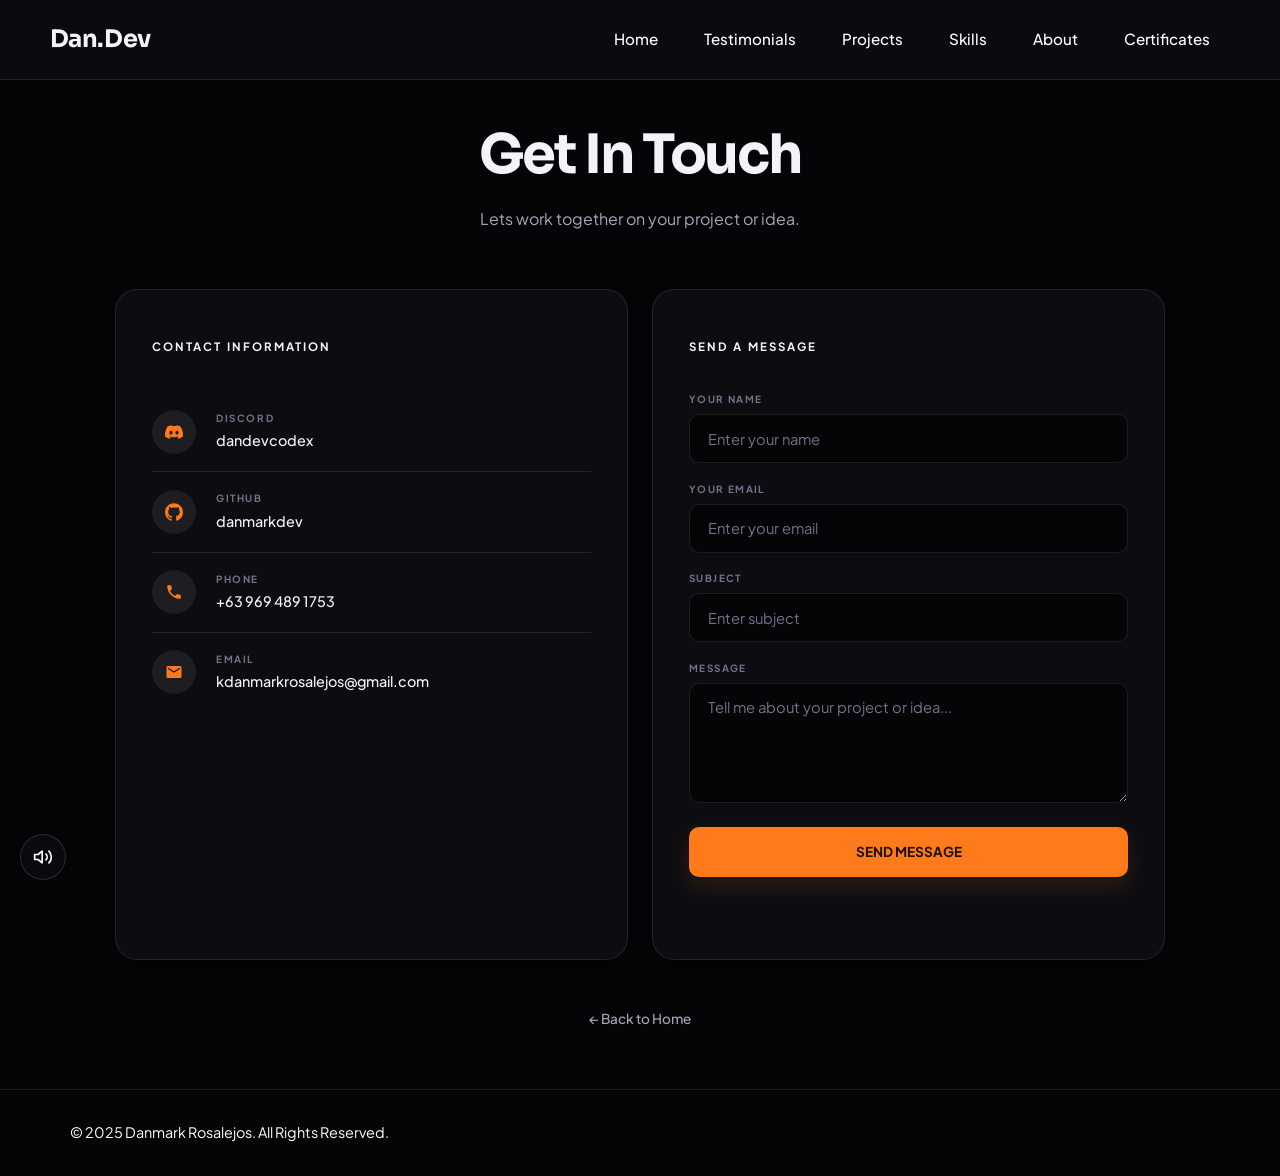
<file: contact.html>
<!doctype html>
<html lang="en">
<head>
  <meta charset="UTF-8"/>
  <meta name="viewport" content="width=device-width, initial-scale=1.0"/>
  <meta name="description" content="Contact Danmark Rosalejos - Web App Developer. Open for collaborations, project inquiries, and new opportunities."/>
  <title>Contact - Danmark Rosalejos</title>
  <link rel="icon" type="image/png" href="logo.PNG"/>
  <link rel="shortcut icon" href="favicon.png"/>
  <link rel="preconnect" href="https://fonts.googleapis.com"/>
  <link rel="preconnect" href="https://fonts.gstatic.com" crossorigin/>
  <link href="https://fonts.googleapis.com/css2?family=DM+Sans:ital,opsz,wght@0,9..40,100..1000;1,9..40,100..1000&family=Space+Grotesk:wght@300..700&display=swap" rel="stylesheet"/>
  <link rel="stylesheet" href="style.css?v=9"/>
</head>
<body class="contact-page">

<canvas id="bg-canvas"></canvas>

<header id="header">
  <a href="index.html#home" class="logo">Dan.Dev</a>
  <nav id="nav">
    <a href="index.html#home">Home</a>
    <a href="index.html#testimonials">Testimonials</a>
    <a href="index.html#projects">Projects</a>
    <a href="index.html#skills">Skills</a>
    <a href="index.html#education">About</a>
    <a href="index.html#certificates">Certificates</a>
  </nav>
  <button class="hamburger" id="hbg" aria-label="Toggle menu">
    <span></span><span></span><span></span>
  </button>
</header>

<div class="mobile-nav" id="mnav">
  <a href="index.html#home" onclick="closeMenu()">Home</a>
  <a href="index.html#testimonials" onclick="closeMenu()">Testimonials</a>
  <a href="index.html#projects" onclick="closeMenu()">Projects</a>
  <a href="index.html#skills" onclick="closeMenu()">Skills</a>
  <a href="index.html#education" onclick="closeMenu()">Education</a>
  <a href="index.html#certificates" onclick="closeMenu()">Certifications</a>
</div>

<main class="contact-page-main">
  <section class="section contact-page-section">
    <div class="container">
      <div class="contact-page-head reveal">
        <h1>Get In Touch</h1>
        <p>Lets work together on your project or idea.</p>
      </div>
      <div class="contact-page-grid">

        <div class="contact-info-col contact-panel reveal">
          <h3 class="contact-col-title">CONTACT INFORMATION</h3>
          <div class="contact-info-list">

            <div class="contact-info-item">
              <div class="contact-info-icon">
                <svg viewBox="0 0 24 24" fill="currentColor" stroke="none"><path d="M20.317 4.3698a19.7913 19.7913 0 00-4.8851-1.5152.0741.0741 0 00-.0785.0371c-.211.3753-.4447.8648-.6083 1.2495-1.8447-.2762-3.68-.2762-5.4868 0-.1636-.3933-.4058-.8742-.6177-1.2495a.077.077 0 00-.0785-.037 19.7363 19.7363 0 00-4.8852 1.515.0699.0699 0 00-.0321.0277C.5334 9.0458-.319 13.5799.0992 18.0578a.0824.0824 0 00.0312.0561c2.0528 1.5076 4.0413 2.4228 5.9929 3.0294a.0777.0777 0 00.0842-.0276c.4616-.6304.8731-1.2952 1.226-1.9942a.076.076 0 00-.0416-.1057c-.6528-.2476-1.2743-.5495-1.8722-.8923a.077.077 0 01-.0076-.1277c.1258-.0943.2517-.1923.3718-.2914a.0743.0743 0 01.0776-.0105c3.9278 1.7933 8.18 1.7933 12.0614 0a.0739.0739 0 01.0785.0095c.1202.099.246.1981.3728.2924a.077.077 0 01-.0066.1276 12.2986 12.2986 0 01-1.873.8914.0766.0766 0 00-.0407.1067c.3604.698.7719 1.3628 1.225 1.9932a.076.076 0 00.0842.0286c1.961-.6067 3.9495-1.5219 6.0023-3.0294a.077.077 0 00.0313-.0552c.5004-5.177-.8382-9.6739-3.5485-13.6604a.061.061 0 00-.0312-.0286zM8.02 15.3312c-1.1825 0-2.1569-1.0857-2.1569-2.419 0-1.3332.9555-2.4189 2.157-2.4189 1.2108 0 2.1757 1.0952 2.1568 2.419 0 1.3332-.9555 2.4189-2.1569 2.4189zm7.9748 0c-1.1825 0-2.1569-1.0857-2.1569-2.419 0-1.3332.9554-2.4189 2.1569-2.4189 1.2108 0 2.1757 1.0952 2.1568 2.419 0 1.3332-.946 2.4189-2.1568 2.4189Z"/></svg>
              </div>
              <div class="contact-info-text">
                <span class="contact-info-label">DISCORD</span>
                <span class="contact-info-value">dandevcodex</span>
              </div>
            </div>
            <div class="contact-info-sep"></div>

            <div class="contact-info-item">
              <div class="contact-info-icon">
                <svg viewBox="0 0 24 24" fill="currentColor" stroke="none"><path d="M12 .297c-6.63 0-12 5.373-12 12 0 5.303 3.438 9.8 8.205 11.385.6.113.82-.258.82-.577 0-.285-.01-1.04-.015-2.04-3.338.724-4.042-1.61-4.042-1.61C4.422 18.07 3.633 17.7 3.633 17.7c-1.087-.744.084-.729.084-.729 1.205.084 1.838 1.236 1.838 1.236 1.07 1.835 2.809 1.305 3.495.998.108-.776.417-1.305.76-1.605-2.665-.3-5.466-1.332-5.466-5.93 0-1.31.465-2.38 1.235-3.22-.135-.303-.54-1.523.105-3.176 0 0 1.005-.322 3.3 1.23.96-.267 1.98-.399 3-.405 1.02.006 2.04.138 3 .405 2.28-1.552 3.285-1.23 3.285-1.23.645 1.653.24 2.873.12 3.176.765.84 1.23 1.91 1.23 3.22 0 4.61-2.805 5.625-5.475 5.92.42.36.81 1.096.81 2.22 0 1.606-.015 2.896-.015 3.286 0 .315.21.69.825.57C20.565 22.092 24 17.592 24 12.297c0-6.627-5.373-12-12-12"/></svg>
              </div>
              <div class="contact-info-text">
                <span class="contact-info-label">GITHUB</span>
                <span class="contact-info-value">danmarkdev</span>
              </div>
            </div>
            <div class="contact-info-sep"></div>

            <div class="contact-info-item">
              <div class="contact-info-icon">
                <svg viewBox="0 0 24 24" fill="currentColor" stroke="none"><path d="M6.62 10.79c1.44 2.83 3.76 5.14 6.59 6.59l2.2-2.2c.27-.27.67-.36 1.02-.24 1.12.37 2.33.57 3.57.57.55 0 1 .45 1 1V20c0 .55-.45 1-1 1-9.39 0-17-7.61-17-17 0-.55.45-1 1-1h3.5c.55 0 1 .45 1 1 0 1.25.2 2.45.57 3.57.11.35.03.74-.25 1.02l-2.2 2.2z"/></svg>
              </div>
              <div class="contact-info-text">
                <span class="contact-info-label">PHONE</span>
                <span class="contact-info-value">+63 969 489 1753</span>
              </div>
            </div>
            <div class="contact-info-sep"></div>

            <div class="contact-info-item">
              <div class="contact-info-icon">
                <svg viewBox="0 0 24 24" fill="currentColor" stroke="none"><path d="M20 4H4c-1.1 0-1.99.9-1.99 2L2 18c0 1.1.9 2 2 2h16c1.1 0 2-.9 2-2V6c0-1.1-.9-2-2-2zm0 4l-8 5-8-5V6l8 5 8-5v2z"/></svg>
              </div>
              <div class="contact-info-text">
                <span class="contact-info-label">EMAIL</span>
                <span class="contact-info-value">kdanmarkrosalejos@gmail.com</span>
              </div>
            </div>

          </div>
        </div>

        <div class="contact-form-col contact-panel reveal">
          <h3 class="contact-col-title">SEND A MESSAGE</h3>
          <div class="contact-form">
            <div class="form-row">
              <label for="cf-name">YOUR NAME</label>
              <input type="text" id="cf-name" placeholder="Enter your name" maxlength="80"/>
            </div>
            <div class="form-row">
              <label for="cf-email">YOUR EMAIL</label>
              <input type="email" id="cf-email" placeholder="Enter your email" maxlength="120"/>
            </div>
            <div class="form-row">
              <label for="cf-subject">SUBJECT</label>
              <input type="text" id="cf-subject" placeholder="Enter subject" maxlength="120"/>
            </div>
            <div class="form-row">
              <label for="cf-msg">MESSAGE</label>
              <textarea id="cf-msg" placeholder="Tell me about your project or idea..." maxlength="2000"></textarea>
            </div>

            <div style="position:absolute;left:-9999px;" aria-hidden="true">
              <input type="text" id="cf-website" tabindex="-1" autocomplete="off"/>
            </div>

            <button id="cf-btn" onclick="sendMsg()">SEND MESSAGE</button>
            <div id="cf-status"></div>
          </div>
        </div>

      </div>
      <a href="index.html#home" class="back-home">&larr; Back to Home</a>
    </div>
  </section>
</main>

<footer>
  <div class="container footer-inner">
    <p>&copy; 2025 Danmark Rosalejos. All Rights Reserved.</p>
  </div>
</footer>

<script src="script.js"></script>
</body>
</html>
</file>
<file: style.css>
@import url('https://fonts.googleapis.com/css2?family=Plus+Jakarta+Sans:wght@300;400;500;600;700;800&family=Sora:wght@500;600;700;800&family=JetBrains+Mono:wght@400;500;600;700&display=swap');

*,*::before,*::after{margin:0;padding:0;box-sizing:border-box} 

:root{
  --bg:#050507;
  --surface:#0d0d11;
  --accent:#ff7a1a;
  --accent-rgb:255,122,26;
  --accent-glow:rgba(255,122,26,.14); 
  --accent-hover:#ff9340;
  --accent-soft:rgba(255,255,255,.07);
  --text:#f4f4f8;
  --muted:#a4a7b8;
  --dim:#70748a;
  --border:rgba(255,255,255,.09);
  --nav-h:96px;
  --max-w:1140px;
  --font-heading:'Sora', sans-serif;
  --font-body:'Plus Jakarta Sans', sans-serif;
  --font-mono:'JetBrains Mono', monospace;

  --shadow-card: 0 1px 2px rgba(0,0,0,.5), 0 10px 28px -10px rgba(0,0,0,.7);
  --shadow-card-hover: 0 4px 10px rgba(0,0,0,.5), 0 22px 44px -12px rgba(0,0,0,.85);
  --shadow-pop: 0 14px 34px -10px var(--accent-glow);
}

html{scroll-behavior:smooth;color-scheme:dark}
*{-webkit-tap-highlight-color:transparent}
html,body{max-width:100%;overflow-x:hidden}
body{
  font-family: var(--font-body);
  font-size: 1rem;
  line-height: 1.6;
  background: var(--bg);
  color: var(--muted);
  -webkit-user-select: none;
  user-select: none;
}
a,button{outline:none;-webkit-tap-highlight-color:transparent}
a:focus,button:focus{outline:none}
a:focus-visible,button:focus-visible{outline:none}
a{text-decoration:none}
input,textarea{font-family: var(--font-body); user-select:text!important;-webkit-user-select:text!important}
body.menu-open{overflow:hidden}
::-webkit-scrollbar{width:0;background:transparent}
html{scrollbar-width:none}

.container{width:90%;max-width:var(--max-w);margin:0 auto}

.sec-header{text-align:center;margin-bottom:3rem}
.sec-title{
  font-family: var(--font-heading);
  color: var(--text);
  font-size: clamp(1.7rem,3.5vw,2.4rem);
  font-weight: 700;
  letter-spacing: -.03em;
  line-height: 1.2;
}
.sec-eyebrow{
  font-family: var(--font-body);
  font-size: .85rem;
  font-weight: 700;
  letter-spacing: .18em;
  text-transform: uppercase;
  color: var(--accent);
  margin-bottom: .7rem;
}

#testimonials .sec-eyebrow{color:#ffffff}
.sec-title-lg{font-size:clamp(2rem,4.5vw,3.1rem)}
#skills .sec-header{margin-bottom:1.25rem}
#skills .tech-panel{padding-top:1rem}

#bg-canvas{
  position:fixed;
  inset:0;
  width:100%;
  height:100%;
  z-index:-1;
  pointer-events:none;
  display:block;
}

h1,h2,h3,h4{color:var(--text);font-family:var(--font-heading);letter-spacing:-.02em}

#header{
  position:fixed;
  top:1.1rem;
  left:50%;
  transform:translateX(-50%);
  width:calc(100% - 2.5rem);
  max-width:900px;
  height:auto;
  background:rgba(12,12,16,.82);
  backdrop-filter:blur(16px);
  -webkit-backdrop-filter:blur(16px);
  border:1px solid var(--border);
  border-radius:100px;
  padding:.6rem 1.4rem;
  display:flex;
  align-items:center;
  justify-content:space-between;
  gap:1.5rem;
  z-index:1000;
  box-shadow:var(--shadow-card);
  transition:box-shadow .3s ease, background .3s ease, border-color .3s ease;
}
#header.scrolled{background:rgba(12,12,16,.92);box-shadow:var(--shadow-card-hover);border-color:rgba(255,255,255,.14)}
.logo{
  font-family: var(--font-heading);
  font-size: 1.05rem;
  font-weight: 700;
  color: var(--text);
  text-decoration: none;
  letter-spacing: -.01em;
  position: relative;
  z-index: 1001;
  flex-shrink:0;
  display:inline-flex;
  align-items:center;
  gap:.4rem;
}
.logo-dot{color:var(--text)}
#header .logo,
#header .logo:visited,
#header .logo:hover{
  color:var(--text) !important;
  font-weight:700;
}

#nav{
  display:flex;
  align-items:center;
  gap:1.7rem;
  margin:0 auto;
}
#nav a{
  font-family: var(--font-body);
  font-size: .85rem;
  font-weight: 500;
  color: var(--muted);
  text-decoration: none;
  padding: .4rem .85rem;
  border-radius:100px;
  position: relative;
  transition: color .2s ease, background .2s ease;
}
#nav a:hover,
#nav a.active{color:#ffffff;font-weight:600;background:rgba(255,255,255,.10)}

.nav-cta{
  display:inline-flex;
  align-items:center;
  gap:.4rem;
  background:var(--surface);
  border:1px solid var(--border);
  color:var(--text);
  padding:.6rem 1.3rem;
  border-radius:100px;
  font-family:var(--font-body);
  font-size:.82rem;
  font-weight:600;
  text-decoration:none;
  flex-shrink:0;
  transition:all .25s cubic-bezier(.16,1,.3,1);
}
.cta-icon{flex-shrink:0}
#header .nav-cta,
#header .nav-cta:hover,
#header .nav-cta:active,
#header .nav-cta.active,
#header .nav-cta:visited{
  background:var(--surface) !important;
  border-color:var(--border) !important;
  color:var(--text) !important;
  font-family:var(--font-body) !important;
  font-weight:600 !important;
}
#header .nav-cta:hover{transform:translateY(-1px);box-shadow:var(--shadow-card-hover);border-color:rgba(255,255,255,.26) !important}
#header .nav-cta:active{transform:translateY(0);box-shadow:var(--shadow-card)}

.hamburger{display:none;background:none;border:none;cursor:pointer;position:relative;z-index:1001;width:38px;height:38px;flex-shrink:0;border-radius:50%;transition:background .2s ease}
.hamburger:hover{background:var(--accent-soft)}
.hamburger span{position:absolute;left:50%;top:50%;width:18px;height:2px;background:var(--text);border-radius:2px;transition:transform .3s ease,opacity .3s ease;transform:translate(-50%,-50%) translateY(0) rotate(0)}
.hamburger span:nth-child(1){transform:translate(-50%,-50%) translateY(-6px) rotate(0)}
.hamburger span:nth-child(3){transform:translate(-50%,-50%) translateY(6px) rotate(0)}
.hamburger.open span:nth-child(1){transform:translate(-50%,-50%) translateY(0) rotate(45deg)}
.hamburger.open span:nth-child(2){opacity:0}
.hamburger.open span:nth-child(3){transform:translate(-50%,-50%) translateY(0) rotate(-45deg)}

.mobile-nav{
  display:flex;
  position:fixed;
  inset:0;
  background:var(--bg);
  flex-direction:column;
  align-items:center;
  gap:1rem;
  padding:calc(var(--nav-h) - .5rem) 1.5rem 1.5rem;
  z-index:998;
  opacity:0;
  visibility:hidden;
  transform:scale(.97);
  transition:opacity .3s ease,transform .3s ease,visibility .3s;
  overflow-y:auto;
  -webkit-overflow-scrolling:touch;
}
.mobile-nav::before,
.mobile-nav::after{
  content:"";
  margin:auto 0;
}
.mobile-nav.open{opacity:1;visibility:visible;transform:scale(1)}

.mobile-nav a{
  width:100%;
  max-width:380px;
  text-align:center;
  font-family: var(--font-body);
  font-size: 1.1rem;
  font-weight: 700;
  color: var(--text);
  text-decoration: none;
  background:var(--surface);
  border:1px solid var(--border);
  border-radius:100px;
  padding:1.05rem 1.5rem;
  box-shadow:var(--shadow-card);
  transition:color .2s ease, box-shadow .2s ease, transform .15s ease;
  opacity: 0;
  transform: translateY(12px);
  flex-shrink:0;
}
.mobile-nav a:hover{color:#ffffff;border-color:rgba(255,255,255,.3);box-shadow:var(--shadow-card-hover)}
.mobile-nav a.active{color:#ffffff;border-color:rgba(255,255,255,.3)}

.mobile-nav a.mnav-cta{
  background:var(--surface);
  color:var(--text);
  font-weight:700;
  display:flex;
  align-items:center;
  justify-content:center;
  gap:.5rem;
}
.mobile-nav a.mnav-cta:hover{
  color:#ffffff;
  background:var(--surface);
}
.mnav-cta-label{
  display:inline;
}
.mnav-cta-icon{
  flex-shrink:0;
}

.mobile-nav.open a{opacity:1;transform:translateY(0);transition:opacity .35s ease,transform .35s ease}
.mobile-nav.open a:nth-child(1){transition-delay:.07s}
.mobile-nav.open a:nth-child(2){transition-delay:.12s}
.mobile-nav.open a:nth-child(3){transition-delay:.17s}
.mobile-nav.open a:nth-child(4){transition-delay:.22s}
.mobile-nav.open a:nth-child(5){transition-delay:.27s}
.mobile-nav.open a:nth-child(6){transition-delay:.32s}
.mobile-nav.open a:nth-child(7){transition-delay:.37s}

.section,
section[id]{scroll-margin-top:calc(var(--nav-h) + 1.5rem)}
.section{padding:7rem 0;position:relative;z-index:1}
.section-alt{background:transparent}
.section-header{display:flex;align-items:flex-start;justify-content:space-between;margin-bottom:1.25rem}
.section-big-heading{
  font-family: var(--font-heading);
  font-size: clamp(2rem,4.5vw,3.2rem);
  font-weight: 700;
  color: var(--text);
  letter-spacing: -.03em;
  line-height: 1;
}
.section-label-right{
  font-family: var(--font-body);
  font-size: .72rem;
  font-weight: 700;
  letter-spacing: .18em;
  color: var(--accent);
  text-transform: uppercase;
  padding-top: .5rem;
}
.section-divider{width:100%;height:1px;background:rgba(255,255,255,.1);margin-bottom:3.5rem}

.hero{min-height:100vh;padding-top:calc(var(--nav-h) + 2rem);padding-bottom:5rem;display:flex;align-items:center;position:relative;overflow:visible;z-index:1}
.hero-grid{display:grid;grid-template-columns:1.15fr .85fr;align-items:center;gap:3rem;position:relative;z-index:1}
.hero-name{
  font-family: var(--font-heading);
  font-size: clamp(2rem,4vw,3.4rem);
  font-weight: 700;
  line-height: 1.15;
  letter-spacing: -.01em;
  color: var(--text);
  margin-bottom: 1.4rem;
  white-space: nowrap;
}
.hero-bio{
  font-family: var(--font-body);
  font-size: 1.05rem;
  color: var(--muted);
  line-height: 1.8;
  max-width: 620px;
  margin-bottom: 2.4rem;
  font-weight: 400;
  text-wrap: balance;
}
.mobile-br{display:none}
.hero-actions{display:flex;gap:1rem;flex-wrap:wrap}
.btn-primary{
  display: inline-flex;
  align-items:center;
  padding: .9rem 2.1rem;
  background: var(--accent);
  color: #1a0d02;
  text-decoration: none;
  font-family: var(--font-body);
  font-size: .85rem;
  font-weight: 700;
  border-radius: 10px;
  border: 2px solid transparent;   
  box-shadow: 0 10px 24px var(--accent-glow);
  transition: background .2s,transform .15s,box-shadow .2s,color .2s;
}
.btn-primary:hover{background:var(--accent-hover);transform:translateY(-2px);box-shadow:0 14px 30px var(--accent-glow)}
.btn-primary:active,.btn-primary:focus,.btn-primary:visited{color:#1a0d02;transform:none}
.btn-outline{
  display: inline-flex;
  align-items: center;
  gap: .55rem;
  padding: .9rem 2.1rem;
  background: var(--surface);
  color: var(--text);
  text-decoration: none;
  font-family: var(--font-body);
  font-size: .85rem;
  font-weight: 600;
  border-radius: 10px;
  border: 1px solid var(--border);
  box-shadow: var(--shadow-card);
  transition: all .3s cubic-bezier(.16,1,.3,1);
}
.btn-outline:hover{color:#ffffff;transform:translateY(-2px);box-shadow:var(--shadow-card);border-color:rgba(255,255,255,.26)}
.btn-outline:active,.btn-outline:focus,.btn-outline:visited{color:#ffffff;transform:none;box-shadow:var(--shadow-card)}

.hero-right{display:flex;flex-direction:column;justify-content:center;align-items:center;position:relative}
.photo-orbit{position:relative;width:100%;max-width:440px;aspect-ratio:1/1;display:flex;align-items:center;justify-content:center}
.photo-frame{position:relative;display:inline-block;z-index:2}
.photo-wrap{width:270px;height:270px;border-radius:26px;overflow:hidden;position:relative;z-index:1;border:6px solid var(--bg);box-shadow:var(--shadow-card)}
.photo-wrap img{width:100%;height:100%;object-fit:cover;object-position:center}

@media(min-width:961px){
  .photo-frame{z-index:4}
  .photo-wrap{
    width:260px;
    height:320px;
    border-radius:26px;
    border:1px solid rgba(255,255,255,.14);
  }
}

.orbit-ring{
  position:absolute;
  inset:0;
  z-index:3;               
  pointer-events:none;     
  --radius:235px;
}

.orbit-ring{--ring1:162px;--ring2:182px;--ring3:202px;--o1:246px;--o2:316px;--badge:46px;--badge-icon:26px}

.orbit-line{
  position:absolute;
  top:50%;
  left:50%;
  border-radius:50%;
  border:1.5px dashed rgba(255,255,255,.10);
  pointer-events:none;
  z-index:-1;
  transform:translate(-50%,-50%);
}
.ol-1{width:calc(var(--ring1) * 2);height:calc(var(--ring1) * 2);border:1.5px solid rgba(255,255,255,.14)}

.ol-2{width:calc(var(--ring3) * 2);height:calc(var(--ring3) * 2);border:1.5px dashed rgba(255,255,255,.22)}

.orbit-ring::before{
  content:"";
  position:absolute;
  top:50%;
  left:50%;
  width:calc(var(--ring2) * 2);
  height:calc(var(--ring2) * 2);
  border-radius:50%;
  border:1.5px solid rgba(255,255,255,.10);
  transform:translate(-50%,-50%);
  pointer-events:none;
  z-index:-1;
}

.orbit-dot{
  position:absolute;
  top:50%;
  left:50%;
  width:calc(var(--r) * 2);
  height:calc(var(--r) * 2);
  margin:0;
  z-index:1;
  pointer-events:none;
  transform:translate(-50%,-50%) rotate(0deg);
  transform-origin:center center;
  animation:none;
  will-change:transform;
}
.orbit-dot::before{
  content:"";
  position:absolute;
  top:-4px;
  left:50%;
  width:8px;
  height:8px;
  margin-left:-4px;
  border-radius:50%;
  background:var(--accent);
  box-shadow:0 0 10px 2px var(--accent-glow);
}
.od-1{--r:var(--r1);--dur:12s;--delay:0s}
.od-2{--r:var(--r1);--dur:12s;--delay:-6s}
.od-3{--r:var(--r2);--dur:18s;--delay:-5s;animation-direction:reverse}
.od-4{--r:var(--r3);--dur:26s;--delay:-1.5s}
.od-5{--r:var(--r3);--dur:26s;--delay:-14.5s}

@keyframes dotSpin{
  from{transform:translate(-50%,-50%) rotate(0deg)}
  to{transform:translate(-50%,-50%) rotate(360deg)}
}

.orbit-item{
  position:absolute;
  top:50%;
  left:50%;
  width:0;
  height:0;
  z-index:2;
  transform:rotate(var(--angle)) translate(var(--radius));
  animation:orbitSpin var(--dur) linear infinite;
}
.orbit-counter{
  position:absolute;
  top:0;
  left:0;
  pointer-events:auto;
  transform:translate(-50%,-50%) rotate(calc(var(--angle) * -1));
  animation:orbitCounter var(--dur) linear infinite;
}
.photo-orbit:hover .orbit-item,
.photo-orbit:hover .orbit-counter{animation-play-state:paused}

@keyframes orbitSpin{
  from{transform:rotate(var(--angle)) translate(var(--radius))}
  to{transform:rotate(calc(var(--angle) + 360deg)) translate(var(--radius))}
}
@keyframes orbitCounter{
  from{transform:translate(-50%,-50%) rotate(calc(var(--angle) * -1))}
  to{transform:translate(-50%,-50%) rotate(calc(var(--angle) * -1 - 360deg))}
}

.orbit-item.orb-in{--radius:var(--o1);--dur:42s}
.orbit-item.orb-out{--radius:var(--o2);--dur:64s}

.orbit-item.orb-out,
.orbit-item.orb-out .orbit-counter{animation-direction:reverse}

.stack-badge{
  display:flex;
  align-items:center;
  justify-content:center;
  width:var(--badge, 46px);
  height:var(--badge, 46px);
  border-radius:50%;
  background:#0c0c11;
  border:1px solid rgba(255,255,255,.24);
  box-shadow:0 8px 18px -8px rgba(0,0,0,.9);
  cursor:pointer;
  transition:transform .2s, border-color .2s, box-shadow .2s;
}
.stack-badge > .fb-icon{width:100%;height:100%;border-radius:50%;background:transparent !important;border:none !important;box-shadow:none !important}
.stack-badge:hover{transform:scale(1.1);border-color:rgba(255,255,255,.6)}
.orbit-item.is-active .stack-badge{border-color:#ffffff;box-shadow:0 0 0 4px rgba(255,255,255,.08), 0 8px 18px -8px rgba(0,0,0,.9)}
.stack-badge .fb-icon{display:flex;align-items:center;justify-content:center;flex-shrink:0}
.stack-badge .fb-icon img,
.stack-badge .fb-icon svg{width:var(--badge-icon, 26px);height:var(--badge-icon, 26px);object-fit:contain;display:block}

.fb-icon{width:28px;height:28px;border-radius:8px;display:flex;align-items:center;justify-content:center;flex-shrink:0}
.fb-icon img,
.fb-icon svg{width:15px;height:15px;object-fit:contain;display:block}

.fb-icon img[alt="GitHub"],
.fb-icon img[alt="Vercel"],
.fb-icon img[alt="Render"],
.fb-icon img[alt="MX Linux"]{filter:brightness(0) invert(1)}

.services-grid{display:grid;grid-template-columns:repeat(3,1fr);gap:1.5rem}
.service-card{
  background:var(--surface);
  border:1px solid var(--border);
  border-radius:20px;
  padding:2.5rem 2rem;
  display:flex;flex-direction:column;gap:0;
  transition:box-shadow .3s,transform .3s;
  position:relative;overflow:hidden;
  box-shadow:var(--shadow-card);
}
.service-card:hover{
  transform:translateY(-6px);
  box-shadow:var(--shadow-card-hover);
}
.service-icon-wrap{width:48px;height:48px;border-radius:13px;display:flex;align-items:center;justify-content:center;margin-bottom:1.4rem;background:var(--accent-soft);transition:background .3s,transform .3s}
.service-card:hover .service-icon-wrap{background:var(--accent);transform:scale(1.06)}
.service-card:hover .service-icon-wrap svg{stroke:#1a0d02}
.service-icon-wrap svg{width:20px;height:20px;stroke:var(--accent);stroke-width:1.6;fill:none}
.service-card h3{
  font-family: var(--font-heading);
  font-size: 1.15rem;
  font-weight: 700;
  color: var(--text);
  margin-bottom: .65rem;
  line-height: 1.3;
}
.service-card p{
  font-family: var(--font-body);
  font-size: .9rem;
  color: var(--muted);
  line-height: 1.75;
}
.service-num{display:none}

.projects-marquee{
  width:min(1600px, 98%);         
  margin:0 auto;
  overflow:visible;
  padding:0;
  -webkit-mask-image:none;
  mask-image:none;
}
.project-track{
  display:grid;
  grid-template-columns:repeat(5,1fr);   
  gap:0;
  padding:1px 0 0 1px;
  width:100%;
  cursor:default;
  touch-action:auto;
}
.project-card[aria-hidden="true"]{display:none}

.project-card{
  grid-column:auto;
  min-width:0;
  position:relative;
  margin:-1px 0 0 -1px;
  background:var(--bg);
  border:1px solid rgba(255,255,255,.2);
  border-radius:0;
  padding:21px;
  overflow:hidden;
  display:flex;
  flex-direction:column;
  gap:30px;
  box-shadow:none;
  -webkit-text-size-adjust:100%;
  text-size-adjust:100%;
  transition:border-color .25s ease, background-color .25s ease;
}

.project-card:hover,
.project-card:active,
.project-card:focus-within{
  z-index:2;
  border-color:rgba(255,255,255,.75);
  background:#0d0d12;
}

.project-img-wrap{
  width:100%;
  aspect-ratio:276/180;
  overflow:hidden;
  padding:0;
  background:transparent;
  border:1px solid rgba(255,255,255,.2);
  border-radius:0;
  flex-shrink:0;
}
.project-img-wrap img{
  width:100%;
  height:100%;
  object-fit:cover;
  object-position:center;
  display:block;
  border-radius:0;
  -webkit-user-drag:none;
  user-drag:none;
}

.project-body{padding:0;display:flex;flex-direction:column;gap:12px;flex:1}

.project-title-row{
  display:flex;
  align-items:center;
  justify-content:flex-start;
  gap:8px;
}
.project-card-title{
  font-family:var(--font-body);
  font-size:17px;
  font-weight:600;
  color:#ffffff;
  line-height:1.3;
  letter-spacing:-.01em;
}

.project-link-icon{
  flex-shrink:0;
  width:20px;
  height:20px;
  border-radius:50%;
  display:flex;
  align-items:center;
  justify-content:center;
  color:#ffffff;
  text-decoration:none;
  transition:background .2s ease, color .2s ease, transform .2s ease;
}
.project-link-icon svg{width:14px;height:14px;stroke:currentColor;stroke-width:2;fill:none}
.project-link-icon:hover{color:#ffffff;transform:translateY(-2px)}
.project-link-locked{color:var(--dim)}
.project-link-locked:hover{color:var(--text)}

.project-sub-label{
  font-family: var(--font-body);
  font-size: .78rem;
  color: #ffffff;
  font-weight: 600;
  letter-spacing: .02em;
}

.project-card-desc{
  font-family:var(--font-body);
  font-size:14px;
  font-weight:400;
  color:#ffffff;
  line-height:1.4;
  text-align:justify;
  text-justify:inter-word;
  hyphens:none;            
  -webkit-hyphens:none;
  overflow-wrap:break-word;  
  text-wrap:pretty;          
}

.project-card-desc .hl-white{
  color:#ffffff;
  font-weight:700;
}

@media(min-width:961px) and (max-width:1279px){
  .project-card{padding:14px;gap:20px}
  .project-card-title{font-size:15px}
  .project-card-desc{font-size:12.5px;line-height:1.45;text-align:left}
}

@media(max-width:960px){
  .projects-marquee{width:min(640px, 94%)}
  .project-track{grid-template-columns:repeat(4,1fr)}
  .project-card,
  .project-card:nth-child(4){grid-column:span 2}
  .project-card:nth-child(5){grid-column:2 / span 2}
}

@media(max-width:700px){
  .projects-marquee{width:min(320px, 92%)}
  .project-track{grid-template-columns:1fr}
  .project-card,
  .project-card:nth-child(4),
  .project-card:nth-child(5){grid-column:auto}
}

.tech-panel{
  background:transparent;
  border:none;
  border-radius:22px;
  padding:2.75rem 2.25rem;
  box-shadow:none;
}
.tech-icon-grid{
  display:flex;
  flex-wrap:wrap;
  justify-content:center;
  gap:1rem;
}
.tech-icon-box{
  position:relative;
  width:82px;
  height:82px;
  border-radius:0;
  background:transparent;
  border:none;
  display:flex;
  align-items:center;
  justify-content:center;
  cursor:pointer;
  transition:transform .2s ease, box-shadow .2s ease;
}
.tech-icon-box > .fb-icon{width:100%;height:100%;border-radius:0;box-shadow:none}
.tech-icon-box > .fb-icon img,
.tech-icon-box > .fb-icon svg{width:46px;height:46px}
.tech-icon-box:hover{
  transform:translateY(-5px);
  box-shadow:0 14px 28px -8px rgba(0,0,0,.7);
  z-index:5;
}
.tech-icon-box:hover > .fb-icon{box-shadow:0 10px 24px -8px rgba(0,0,0,.8);border-color:rgba(255,255,255,.85)}

.tech-icon-box > .fb-icon{
  background: #0a0b10 !important;
  border: 1px solid rgba(255,255,255,.45);
  transition:border-color .2s ease, box-shadow .2s ease;
}
.tech-tip{
  position:absolute;
  bottom:calc(100% + 12px);
  left:50%;
  --tip-shift:0px;
  transform:translateX(calc(-50% + var(--tip-shift, 0px))) translateY(6px);
  width:max-content;
  max-width:200px;
  background:#1d1d25;
  border:1px solid rgba(255,255,255,.14);
  border-radius:8px;
  padding:.5rem .9rem;
  box-shadow:0 8px 20px -6px rgba(0,0,0,.8);
  opacity:0;
  visibility:hidden;
  pointer-events:none;
  transition:opacity .18s ease, transform .18s ease, visibility .18s;
  z-index:20;
  text-align:center;
}
.tech-icon-box:hover .tech-tip{
  opacity:1;
  visibility:visible;
  transform:translateX(calc(-50% + var(--tip-shift, 0px))) translateY(0);
}
.tech-tip-head{
  display:flex;
  align-items:center;
  justify-content:center;
  gap:.5rem;
}
.tech-tip-icon{
  width:20px;
  height:20px;
  border-radius:6px;
  flex-shrink:0;
  background:none !important;
  border:none !important;
}
.tech-tip-tag, .tech-tip-desc{
  display:none;
}
.tech-tip-name{
  font-family: var(--font-body);
  font-size:.8rem;
  font-weight:600;
  color:var(--text);
  line-height:1.2;
  white-space:nowrap;
}
.tech-tip::after{
  content:'';
  position:absolute;
  top:100%;
  left:50%;
  transform:translateX(calc(-50% - var(--tip-shift, 0px)));
  border:6px solid transparent;
  border-top-color:#1d1d25
}
.tech-icon-box.tip-flip .tech-tip{
  bottom:auto;
  top:calc(100% + 12px);
  transform:translateX(calc(-50% + var(--tip-shift, 0px))) translateY(-6px);
}
.tech-icon-box.tip-flip:hover .tech-tip{
  transform:translateX(calc(-50% + var(--tip-shift, 0px))) translateY(0);
}
.tech-icon-box.tip-flip .tech-tip::after{
  top:auto;
  bottom:100%;
  border-top-color:transparent;
  border-bottom-color:#1d1d25
}

@media(min-width:961px){
  .tech-icon-grid{
    gap:20px;
    width: calc(10 * 82px + 9 * 20px);
    margin: 0 auto;
  }
  .tech-panel{
    width: fit-content;
    margin: 0 auto;
  }
}

@media(min-width:961px){
  .tech-tip{
    bottom:calc(100% + 16px);
    max-width:300px;
    padding:.8rem 1.3rem;
    border-radius:12px;
    box-shadow:0 12px 28px -8px rgba(0,0,0,.85);
  }
  .tech-tip-head{gap:.8rem}
  .tech-tip-icon{
    width:34px;
    height:34px;
    border-radius:8px;
  }
  .tech-tip-icon img,
  .tech-tip-icon svg{width:26px;height:26px}
  .tech-tip-name{font-size:1.1rem}
  .tech-tip::after{border-width:8px}
  .tech-icon-box.tip-flip .tech-tip{top:calc(100% + 16px)}
}

.edu-section{
  background:transparent;
  padding:9rem 0 6rem;         
  position:relative;
  z-index:1;
  scroll-margin-top:0;          
}

.edu-section .container{
  width:calc(100% - 86px);
  max-width:1500px;
}

.edu-header{text-align:left;margin:0 0 4rem}
.education-title{
  font-family: var(--font-heading);
  color: var(--text);
  font-size: clamp(2rem,4vw,3rem);
  font-weight: 700;
  letter-spacing: -.03em;
  line-height: 1.2;
}

.edu-tl{
  display:grid;
  grid-template-columns:1.6fr 1fr;
  align-items:start;
}
.edu-col{
  position:relative;
  min-width:0;
  padding-right:2.5rem;
}
.edu-col:last-child{padding-right:0}

.edu-year{
  display:block;
  font-family:var(--font-mono);
  font-size:1.05rem;
  font-weight:700;
  letter-spacing:.06em;
  line-height:1;
  color:#ffffff;
  margin-bottom:1.1rem;
}

.edu-rail{
  position:relative;
  height:14px;
  margin:0 -2.5rem 1.6rem 0;
}
.edu-col:last-child .edu-rail{margin-right:0}
.edu-rail::before{
  content:"";
  position:absolute;
  left:6px;
  right:0;
  top:50%;
  height:2px;
  margin-top:-1px;
  background:#ffffff;
}
.edu-dot{
  position:absolute;
  left:0;
  top:50%;
  width:14px;
  height:14px;
  margin-top:-7px;
  border-radius:50%;
  background:#ffffff;
  box-shadow:0 0 0 3px rgba(255,255,255,.12), 0 0 12px rgba(255,255,255,.55);
  z-index:1;
}

.edu-col:last-child .edu-rail::before{right:0;width:auto}
.edu-col:last-child .edu-rail::after{
  content:"";
  position:absolute;
  left:auto;
  right:1px;
  top:50%;
  width:8px;
  height:8px;
  border-top:2px solid #ffffff;
  border-right:2px solid #ffffff;
  transform:translateY(-50%) rotate(45deg);
}

.edu-school{position:relative;padding-left:1.35rem;margin-bottom:2.2rem}

.edu-school::before{
  content:"";
  position:absolute;
  left:6px;
  top:calc(-1.6rem - 7px);
  bottom:-2.2rem;
  width:1px;
  background:rgba(255,255,255,.4);
}
.edu-school h3{
  font-family:var(--font-body);
  font-size:1.2rem;
  font-weight:700;
  letter-spacing:-.02em;
  text-transform:uppercase;
  line-height:1.25;
  color:#ffffff;
  margin-bottom:.55rem;
}
.edu-course{
  font-family:var(--font-body);
  font-size:.92rem;
  font-weight:400;
  line-height:1.5;
  color:#ffffff;
  margin-bottom:.65rem;
}
.edu-range{
  font-family:var(--font-mono);
  font-size:.76rem;
  font-weight:700;
  letter-spacing:.03em;
  text-transform:uppercase;
  color:#ffffff;
}

.edu-list{list-style:none;margin:0;padding:0 0 0 6px}
.edu-item{
  position:relative;
  padding:0 0 .85rem 1.55rem;
}
.edu-item::before{                
  content:"";
  position:absolute;
  left:0;
  top:0;
  bottom:0;
  width:1px;
  background:rgba(255,255,255,.4);
}
.edu-item::after{                 
  content:"";
  position:absolute;
  left:0;
  top:.72rem;
  width:.8rem;
  height:1px;
  background:rgba(255,255,255,.4);
}
.edu-item:last-child::before{bottom:auto;height:.72rem}
.edu-item-title{
  display:block;
  font-family:var(--font-body);
  font-size:1rem;
  font-weight:600;
  line-height:1.35;
  color:#ffffff;
}
.edu-item-meta{
  display:block;
  font-family:var(--font-body);
  font-size:.74rem;
  font-weight:400;
  line-height:1.4;
  color:#ffffff;
  margin-top:.15rem;
}

@media(min-width:961px) and (max-width:1279px){
  .edu-school h3{font-size:1rem}
  .edu-course{font-size:.82rem}
  .edu-item-title{font-size:.9rem}
  .edu-item-meta{font-size:.68rem}
}

@media(max-width:960px){
  .edu-section{padding:8rem 0 4rem}
  .edu-section .container{width:90%}
  .edu-tl{grid-template-columns:1fr;row-gap:3rem}
  .edu-col,
  .edu-col:last-child{padding-right:0}
  .edu-rail,
  .edu-col:last-child .edu-rail{margin-right:0}
  .edu-col .edu-rail::before,
  .edu-col:last-child .edu-rail::before{right:0;width:auto}
  .edu-col:last-child .edu-rail::after{left:auto;right:1px}
}
@media(max-width:700px){
  .edu-header{margin-bottom:2.25rem}
  .edu-school h3{font-size:.95rem}
  .edu-course{font-size:.8rem}
  .edu-range{font-size:.68rem}
  .edu-item-title{font-size:.82rem}
  .edu-item-meta{font-size:.68rem}
  .edu-item{padding-bottom:.75rem;padding-left:1.2rem}
  .edu-item::after{top:.68rem}
  .edu-item:last-child::before{height:.68rem}
}

.cert-section{background:transparent;position:relative;z-index:1}
.cert-marquee-row{
  width:100%;
  overflow:hidden;
  -webkit-mask-image:linear-gradient(90deg,transparent,#000 6%,#000 94%,transparent);
  mask-image:linear-gradient(90deg,transparent,#000 6%,#000 94%,transparent);
  margin-bottom:1.5rem;
  padding:6px 0;
}
.cert-marquee-row:last-child{margin-bottom:0}
.cert-track{
  display:flex;
  gap:1.25rem;
  width:max-content;
  cursor:grab;
  touch-action:pan-y;
}
.cert-track.dragging{cursor:grabbing}
.cert-img-wrap img{-webkit-user-drag:none;user-drag:none}

.cert-item{
  width:300px;
  flex:0 0 auto;
  display:flex;
  flex-direction:column;
  background:transparent;
  border:1.5px solid rgba(255,255,255,.38) !important;
  border-radius:20px;
  padding:10px;
  overflow:hidden;
  box-shadow:none;
  transition:border-color .3s ease, transform .3s ease, background .3s ease;
}
.cert-item:hover,
.cert-item:active,
.cert-item:focus,
.cert-item:focus-within,
.cert-track.dragging .cert-item{
  border-color:rgba(255,255,255,.65) !important;
  outline:none;
}
.cert-item:hover{
  transform:translateY(-4px);
}
.cert-item,
.cert-item:hover,
.cert-item:active,
.cert-item:focus,
.cert-item:focus-within,
.cert-track.dragging .cert-item{
  background:transparent !important;
}
.cert-img-wrap{
  width:100%;
  margin:0;
  aspect-ratio:16/9.5;
  overflow:hidden;
  background:transparent;
  border-radius:12px;
  border:none;
}
.cert-img-wrap img{
  width:100%;
  height:100%;
  object-fit:cover;
  object-position:center;
  display:block;
  transition:transform .4s ease;
}
.cert-item:hover .cert-img-wrap img{transform:scale(1.04)}
.cert-info{
  padding:.85rem .3rem .45rem;
  text-align:left;
}
.cert-info h4{
  font-family: var(--font-heading);
  font-size: 1.05rem;
  font-weight: 700;
  color: var(--text);
  margin-bottom: .3rem;
  line-height: 1.3;
  letter-spacing:-.01em;
}
.cert-info p{
  font-family: var(--font-body);
  font-size: .95rem;
  color: var(--muted);
  font-weight: 500;
}

.contact-section{background:transparent;padding:5rem 0 6rem;position:relative;z-index:1}
.contact-top{text-align:center;margin-bottom:2.5rem}
.contact-label-top{
  font-family: var(--font-body);
  font-size: .7rem;
  font-weight: 700;
  letter-spacing: .2em;
  color: var(--accent);
  text-transform: uppercase;
  margin-bottom: .75rem;
}
.contact-heading{
  font-family: var(--font-heading);
  font-size: clamp(1.7rem,3vw,2.3rem);
  font-weight: 700;
  color: var(--text);
  letter-spacing: -.03em;
  line-height: 1.1;
}
.contact-heading span{color:var(--accent)}
.contact-icon-row{display:flex;justify-content:center;gap:1.2rem}
.contact-round{
  width:54px;height:54px;
  border:1px solid var(--border);
  border-radius:50%;
  color:var(--accent);
  background:var(--surface);
  display:inline-flex;align-items:center;justify-content:center;
  text-decoration:none;
  box-shadow:var(--shadow-card);
  transition:color .2s,transform .15s,box-shadow .2s,border-color .2s;
}
.contact-round svg{width:20px;height:20px;fill:currentColor;stroke:none}
.contact-round:hover{color:var(--accent);transform:translateY(-3px);box-shadow:var(--shadow-card-hover);border-color:rgba(255,255,255,.26)}

.contact-page-main{min-height:calc(100vh - var(--nav-h));padding-top:calc(var(--nav-h) + 1rem);position:relative;z-index:1}
.contact-page-section{padding:1rem 0 2.25rem}
.contact-page-head{max-width:600px;margin:0 auto 3.5rem;text-align:center}
.contact-page-head h1{
  font-family: var(--font-heading);
  color: var(--text);
  font-size: clamp(2.2rem,5vw,3.4rem);
  font-weight: 700;
  letter-spacing: -.04em;
  line-height: 1;
  margin-bottom: 1.4rem;
}
.contact-page-head p{
  font-family: var(--font-body);
  color: var(--muted);
  font-size: 1rem;
  line-height: 1.75;
}
.contact-page-grid{display:grid;grid-template-columns:1fr 1fr;gap:1.5rem;max-width:1050px;margin:0 auto}
.contact-panel{background:var(--surface);border:1px solid var(--border);border-radius:22px;min-height:520px;padding:3rem 2.25rem;box-shadow:var(--shadow-card)}
.contact-col-title{
  font-family: var(--font-body);
  font-size: .72rem;
  font-weight: 700;
  letter-spacing: .18em;
  color: var(--text);
  text-transform: uppercase;
  margin-bottom: 2.25rem;
}
.contact-info-list{display:flex;flex-direction:column}
.contact-info-sep{height:1px;background:rgba(255,255,255,.09);display:block}
.contact-info-item{display:flex;align-items:center;gap:1.25rem;padding:1.1rem 0}
.contact-info-icon{width:44px;height:44px;flex-shrink:0;display:flex;align-items:center;justify-content:center;color:var(--accent);border-radius:50%;background:var(--accent-soft);transition:background .2s,color .2s}
.contact-info-icon svg{width:18px;height:18px;fill:currentColor;stroke:none}
.contact-info-text{display:flex;flex-direction:column;gap:.15rem}
.contact-info-label{
  font-family: var(--font-body);
  font-size: .62rem;
  font-weight: 700;
  letter-spacing: .16em;
  color: var(--dim);
  text-transform: uppercase;
}
.contact-info-value{
  font-family: var(--font-body);
  font-size: .9rem;
  color: var(--text);
  font-weight: 500;
}
.contact-form{display:flex;flex-direction:column;gap:1.15rem}
.form-row{display:flex;flex-direction:column;gap:.4rem}
.form-row label{
  font-family: var(--font-body);
  font-size: .62rem;
  font-weight: 700;
  letter-spacing: .14em;
  text-transform: uppercase;
  color: var(--dim);
}
.form-row input,.form-row textarea{
  background: var(--bg);
  border: 1px solid var(--border);
  border-radius: 10px;
  color: var(--text);
  font-family: var(--font-body);
  font-size: .92rem;
  padding: .9rem 1.1rem;
  outline: none;
  transition: border-color .2s,box-shadow .2s;
  resize: vertical;
  width: 100%;
}
.form-row input:focus,.form-row textarea:focus{border-color:var(--accent);box-shadow:0 0 0 3px var(--accent-glow)}
.form-row input::placeholder,.form-row textarea::placeholder{color:var(--dim)}
textarea{min-height:120px}
.contact-form button{
  padding: .9rem 2rem;
  background: var(--accent);
  color: #1a0d02;
  border: 2px solid transparent; 
  border-radius: 10px;
  font-family: var(--font-body);
  font-size: .85rem;
  font-weight: 700;
  cursor: pointer;
  width: 100%;
  transition: background .2s,transform .15s,box-shadow .2s,color .2s;
  margin-top: .35rem;
  box-shadow: 0 10px 24px var(--accent-glow);
}
.contact-form button:hover{background:var(--accent-hover);transform:translateY(-2px);box-shadow:0 14px 30px var(--accent-glow)}
.contact-form button:active,.contact-form button:focus{transform:translateY(0)}
.contact-form button:disabled{opacity:.5;cursor:not-allowed;transform:none;box-shadow:none}
#cf-status{font-size:.82rem;min-height:1.2em;color:var(--muted)}

.back-home{
  font-family: var(--font-body);
  color: var(--muted);
  display: block;
  font-size: .85rem;
  font-weight:500;
  margin: 3rem auto 1.5rem;
  text-align: center;
  text-decoration: none;
  transition: color .2s, font-weight .2s;
}

footer{background:transparent;border-top:1px solid rgba(255,255,255,.09);padding:2rem 0;position:relative;z-index:1}
.footer-inner{display:flex;align-items:center;justify-content:space-between}
footer p{
  font-family:'Plus Jakarta Sans', var(--font-body), sans-serif;
  font-size:.9rem;
  font-weight:400;
  line-height:1.5;
  letter-spacing:0;
  color:#ffffff;
}
.footer-logo{font-family: var(--font-heading); font-size:.95rem;font-weight:700;color:var(--dim);letter-spacing:.02em}

.reveal{opacity:0;transform:translateY(18px);transition:opacity .65s ease,transform .65s ease}
.reveal.visible{opacity:1;transform:none}

#testimonials{overflow-x:clip}

.testimonial-deck-wrap{
  width:100%;
  max-width:1140px;
  margin:0 auto;
  position:relative;
  padding-bottom:1rem; 
  --card-w:330px;
  --step:26px;
}

.testimonial-deck{
  position:relative;
  z-index:1;
  width:100%;
  height:auto !important;
  display:grid;
  grid-template-columns:minmax(0,1fr);
  justify-items:center;
  align-items:stretch;
  padding-bottom:calc(var(--step) * 3 + 10px);
  touch-action:pan-y;
}
.testi-card{
  grid-area:1 / 1;
  position:relative !important;
  top:auto !important;
  left:auto !important;
  width:var(--card-w);
  max-width:92vw;
  background:linear-gradient(165deg, rgba(28,28,34,.95), rgba(13,13,17,.98));
  border:1px solid rgba(255,255,255,.12);
  border-radius:20px;
  padding:1.05rem 1.25rem 1.2rem;
  box-shadow:0 18px 40px -14px rgba(0,0,0,.9), inset 0 1px 0 rgba(255,255,255,.06);
  display:flex;
  flex-direction:column;
  gap:.5rem;
  cursor:pointer;
  overflow:hidden;
  transform-origin:50% 100%;
  transform:
    translateY(calc(min(var(--a, 0), 3) * var(--step)))
    scale(calc(1 - min(var(--a, 0), 3) * .05));
  opacity:1;
  z-index:calc(10 - var(--a, 0));
  transition:transform .6s cubic-bezier(.16,1,.3,1), opacity .5s ease, box-shadow .3s ease, border-color .3s ease;
  will-change:transform;
}
.testi-card::after{
  content:"";
  position:absolute;
  inset:0;
  border-radius:inherit;
  background:rgba(0,0,0,calc(var(--a, 0) * .14));
  pointer-events:none;
  transition:background .5s ease;
}
.testi-card > *{
  opacity:calc(1 - var(--a, 0) * .12);
  transition:opacity .5s ease;
}
.testi-card.testi-active{
  cursor:default;
  border-color:rgba(255,255,255,.26);
  box-shadow:
    0 28px 60px -16px rgba(0,0,0,.95),
    0 0 0 1px rgba(255,255,255,.04),
    inset 0 1px 0 rgba(255,255,255,.09);
}

.testi-head{
  display:flex;
  align-items:center;
  gap:.7rem;
}
.testi-avatar{
  width:44px;height:44px;flex-shrink:0;
  border-radius:50%;
  background:rgba(255,255,255,.05);
  border:2px solid rgba(255,255,255,.26);
  color:#ffffff;
  display:flex;align-items:center;justify-content:center;
  font-family:var(--font-heading);
  font-weight:700;
  font-size:1.05rem;
}
.testi-name{
  font-family:var(--font-heading);
  font-weight:700;
  color:#ffffff;
  font-size:1rem;
  line-height:1.2;
  margin-right:auto;
}

.testi-rating{
  display:inline-flex;
  align-items:center;
  gap:.35rem;
  flex-shrink:0;
  background:rgba(255,255,255,.08);
  color:#ffffff;
  border-radius:100px;
  padding:.28rem .7rem .28rem .55rem;
  font-family:var(--font-body);
  font-size:.76rem;
  font-weight:800;
  box-shadow:inset 0 0 0 1px rgba(255,255,255,.10);
}
.testi-rating svg{
  width:14px;
  height:14px;
  flex-shrink:0;
  fill:#ffc53d;
  stroke:none;
}

.testi-quote-icon{
  font-family:var(--font-heading);
  font-size:1.9rem;
  line-height:.9;
  height:.7rem;
  margin:.1rem 0 .2rem;
  color:rgba(255,255,255,.30);
  font-weight:800;
}
.testi-text{
  font-family:var(--font-body);
  font-size:.8rem;
  font-style:italic;
  color:#e3e5ee;
  line-height:1.55;
  text-align:justify;
  text-justify:inter-word;
  
  hyphens:none;
  -webkit-hyphens:none;
  word-break:normal;
  overflow-wrap:normal;
  text-wrap:pretty;
}

@media(min-width:701px){
  .testi-card.testi-out{opacity:0;pointer-events:none}
}

.testi-dots{display:none}

@media(max-width:960px){
    .testimonial-deck-wrap{--card-w:330px}
}

@media(min-width:961px){
  .testimonial-deck-wrap{
    max-width:1300px;
    --card-w:360px;
    --gap:clamp(112px, 10.5vw, 150px);
    --drop:28px;
    padding-bottom:calc(var(--drop) * 3 + 1rem);
  }
  .testimonial-deck{
    display:block;
    height:300px !important;
    padding-bottom:0;
    perspective:1000px;
    perspective-origin:50% 42%;
  }
  .testi-card{
    position:absolute !important;
    top:0 !important;
    left:50% !important;
    grid-area:auto;
    transform-origin:50% 50%;
    transform:
      translateX(-50%)
      translateX(calc(var(--o, 0) * var(--gap)))
      translateY(calc(min(var(--a, 0), 3) * var(--drop)))
      translateZ(calc(var(--a, 0) * -100px));
    padding:1.2rem 1.5rem 1.4rem;
    gap:.65rem;
    border-radius:22px;
  }
  .testi-avatar{width:46px;height:46px;font-size:1.1rem}
  .testi-name{font-size:1.08rem}
  .testi-rating{font-size:.8rem;padding:.3rem .8rem .3rem .6rem}
  .testi-quote-icon{font-size:2.1rem}
  .testi-text{font-size:.95rem;line-height:1.6}
}

@media(max-width:700px){
  #testimonials{padding-top:3rem}
  #testimonials .sec-header{margin-bottom:1.25rem}
  .testimonial-deck-wrap{
    --card-w:min(360px, calc(100vw - 56px));
    --step:30px;
    --zig:12px;
    padding-bottom:0;
  }
  .testimonial-deck{
    padding-bottom:calc(var(--step) * 3 + 14px);
    touch-action:pan-y;
  }
  .testi-card,
  .testi-card.testi-active,
  .testi-card.testi-far,
  .testi-card.testi-out{
    max-width:none;
    transform-origin:50% 100%;
    transform:
      translateY(calc(min(var(--r, 0), 3) * var(--step)))
      scale(calc(1 - min(var(--r, 0), 3) * .03));
    opacity:clamp(0, calc(4 - var(--r, 0)), 1);
    pointer-events:auto;
    z-index:calc(10 - var(--r, 0));
    cursor:pointer;
  }
  .testi-card.testi-active{cursor:default}
  .testi-card::after{
    display:block;
    background:rgba(0,0,0,calc(min(var(--r, 0), 3) * .12));
  }
  .testi-card > *{opacity:calc(1 - min(var(--r, 0), 3) * .1)}
  .testi-card.testi-active > *{opacity:1}
  .testi-card:not(.testi-active){
    border-color:rgba(255,255,255,.1);
    box-shadow:0 10px 20px -8px rgba(0,0,0,.85);
  }

  .testi-head{gap:.55rem}
  .testi-avatar{width:40px;height:40px;font-size:1rem}
  .testi-name{
    font-size:.92rem;
    white-space:nowrap;
    min-width:0;
    overflow:hidden;
    text-overflow:ellipsis;
  }
  .testi-rating{
    padding:.25rem .55rem .25rem .45rem;
    font-size:.72rem;
    gap:.3rem;
  }

  @supports (width:calc(mod(3, 2) * 1px)){
    .testi-card,
    .testi-card.testi-active,
    .testi-card.testi-far,
    .testi-card.testi-out{
      transform:
        translateX(calc(min(var(--r, 0), 1) * (mod(var(--r, 0), 2) * 2 - 1) * var(--zig)))
        translateY(calc(min(var(--r, 0), 3) * var(--step)))
        rotate(calc(min(var(--r, 0), 1) * (mod(var(--r, 0), 2) * 2 - 1) * 1.5deg))
        scale(calc(1 - min(var(--r, 0), 3) * .03));
    }
  }
}

#grid-bg{
  position:fixed;
  inset:0;
  z-index:-1;
  pointer-events:none;
  overflow:hidden;
  opacity:0;
  visibility:hidden;
  transition:opacity .8s ease, visibility 0s linear .8s;
  -webkit-mask-image:linear-gradient(to bottom, transparent 0%, #000 30%, #000 100%);
  mask-image:linear-gradient(to bottom, transparent 0%, #000 30%, #000 100%);
}
#grid-bg.on{
  opacity:1;
  visibility:visible;
  transition:opacity .8s ease, visibility 0s linear 0s;
}
#grid-bg .grid-floor{
  position:absolute;
  left:-60%;
  top:0;
  width:220%;
  height:100vh;
  overflow:hidden;
  transform-origin:50% 0;
  transform:perspective(max(720px, 125vh)) rotateX(60deg);
}
#grid-bg .grid-lines{
  position:absolute;
  left:0;
  right:0;
  top:-64px;                       
  height:calc(100% + 64px);
  background-image:
    linear-gradient(rgba(255,255,255,.85) 1px, transparent 1px),
    linear-gradient(90deg, rgba(255,255,255,.85) 1px, transparent 1px);
  background-size:64px 64px;
  background-position:50% 0;
  will-change:transform;
  animation:gridRun 1.6s linear infinite;
}
@keyframes gridRun{
  from{transform:translate3d(0,0,0)}
  to{transform:translate3d(0,64px,0)}
}

#grid-bg:not(.on) .grid-lines{animation-play-state:paused}

#bg-canvas{transition:opacity .8s ease}
#grid-bg.on ~ #bg-canvas{opacity:0}

@media(max-width:960px){
  #nav{display:none}
  #header .nav-cta{display:none}
  .hamburger{display:flex}

  .hero{padding-top:calc(var(--nav-h) + 3rem);padding-bottom:4rem;min-height:auto}
  .hero-grid{grid-template-columns:1fr;text-align:center;gap:3.5rem}
  .hero-actions{flex-direction:row;align-items:center;justify-content:center;width:100%;gap:.75rem;max-width:420px;margin:0 auto}
  .btn-primary,.btn-outline{flex:1 1 0;width:auto;max-width:none;padding-left:1rem;padding-right:1rem;justify-content:center}
  .hero-bio{margin-left:0;margin-right:0;text-align:left;max-width:100%;font-size:13px;line-height:1.7}
  .mobile-br{display:inline}
  .photo-orbit{max-width:370px;margin:0 auto} 
  .photo-wrap{width:200px;height:200px}
  
  .orbit-ring{--ring1:126px;--ring2:144px;--ring3:162px;--o1:208px;--o2:268px;--badge:40px;--badge-icon:22px}
  .contact-page-grid{grid-template-columns:1fr}
  .footer-inner{flex-direction:column;gap:.5rem;text-align:center}

  .tech-panel{padding:1rem 0}
  .tech-icon-grid{
    display:flex;
    flex-wrap:wrap;
    justify-content:center;
    gap:.6rem;
    max-width:520px;
    margin:0 auto;
  }
  .tech-icon-box{
    width:calc((100% - 6 * .6rem) / 7);
    max-width:none;
    height:auto;
    aspect-ratio:1/1;
  }
  .tech-icon-box > .fb-icon{border-radius:0}
  .tech-icon-box > .fb-icon img,
  .tech-icon-box > .fb-icon svg{width:58%;height:58%}
}
@media(max-width:700px){
  .section-header{align-items:center}
  .section-big-heading{font-size:1.5rem;white-space:nowrap}
  .section-label-right{padding-top:0;text-align:right;white-space:nowrap}
  .section{padding:4.5rem 0}
  .services-grid{
    display:flex;
    flex-wrap:nowrap;
    grid-template-columns:none;
    overflow-x:auto;
    scroll-snap-type:x mandatory;
    gap:1rem;
    padding:0 5% 1.25rem;
    margin:0 -5%;
    -webkit-overflow-scrolling:touch;
    scrollbar-width:none;
  }
  .services-grid::-webkit-scrollbar{display:none}
  .service-card{flex:0 0 82%;scroll-snap-align:center;padding:2rem 1.5rem}
  .cert-item{width:46vw;padding:8px;border-radius:14px}
  .cert-img-wrap{aspect-ratio:16/10;border-radius:9px}
  .cert-info{padding:.55rem .25rem .3rem}
  .cert-info h4{font-size:.8rem;margin-bottom:.2rem}
  .cert-info p{font-size:.75rem}
  .cert-track{gap:.5rem}
  .cert-marquee-row{margin-bottom:2rem}
  .hero-name{font-size:2.1rem;white-space:normal}
  .contact-icon-row{gap:.85rem}
  .contact-panel{padding:1.75rem 1.25rem}
  .mobile-nav a{font-size:1rem;padding:.95rem 1.25rem}
  .contact-page-main{padding-top:calc(var(--nav-h) - .5rem)}
  .contact-page-head{margin-bottom:2rem}

  .photo-orbit{max-width:340px}
  .photo-wrap{width:192px;height:170px;border-radius:6px;border-width:0}
  .orbit-ring{--o1:104px;--o1b:127px;--o2:150px;--badge:28px;--badge-icon:16px}
  
  .ol-1,
  .ol-2,
  .orbit-ring::before{display:none}

  .photo-orbit::before{
    content:"";
    position:absolute;
    top:50%;
    left:50%;
    width:184px;
    height:184px;
    transform:translate(-50%,-50%);
    border:1.5px solid rgba(255,255,255,.22);
    border-radius:50%;
    pointer-events:none;
    z-index:1;
  }

  .orbit-item.orb-in[data-name="React"],
  .orbit-item.orb-in[data-name="JavaScript"],
  .orbit-item.orb-in[data-name="Laravel"],
  .orbit-item.orb-in[data-name="MongoDB"]{--radius:var(--o1b)}

  .hero-bio{
    text-wrap:wrap;
    text-align:justify;
    text-align-last:left;
    text-justify:inter-word;
    hyphens:none;
    -webkit-hyphens:none;
    font-size:clamp(10.5px, 2.9vw, 13px);
    letter-spacing:-.01em;
    line-height:1.7;
    width:100%;
    max-width:100%;
    margin-left:0;
    margin-right:0;
  }
}
@media(max-width:480px){
  .photo-orbit{max-width:310px}
  
  .hero-name{font-size:2.1rem}
  .section-big-heading{font-size:1.25rem}
  .hero-actions{gap:.5rem}
  .btn-primary,.btn-outline{font-size:.68rem;padding-left:.9rem;padding-right:.9rem;gap:.35rem}
}

@media(max-width:700px){
  .sec-header{margin-bottom:2rem;text-align:center}
  .sec-title,
  .sec-title-lg,
  .education-title{font-size:1.4rem;line-height:1.25;letter-spacing:-.02em}
  .sec-eyebrow{font-size:.65rem;letter-spacing:.12em;margin-bottom:.5rem}
}

@media(max-width:960px){
  .hero-right{order:-1}
  .hero-grid{gap:1.5rem}
}

.orbit-dot{display:none !important}
.orbit-ring > div:not([class]){display:none !important}

.sound-toggle{
  position:fixed;
  left:1.25rem;
  bottom:1.25rem;
  width:46px;
  height:46px;
  padding:0;
  border-radius:50%;
  background:rgba(12,12,16,.85);
  -webkit-backdrop-filter:blur(10px);
  backdrop-filter:blur(10px);
  border:1px solid rgba(255,255,255,.14);
  color:#ffffff;
  display:flex;
  align-items:center;
  justify-content:center;
  cursor:pointer;
  z-index:997;
  box-shadow:var(--shadow-card);
  transition:transform .2s ease, border-color .2s ease, color .2s ease, background .2s ease;
}
.sound-toggle svg{
  width:20px;
  height:20px;
  fill:none;
  stroke:currentColor;
  stroke-width:2;
  stroke-linecap:round;
  stroke-linejoin:round;
}
.sound-toggle:hover{transform:translateY(-2px);border-color:rgba(255,255,255,.34)}
.sound-toggle:active{transform:scale(.94);background:#ffffff;color:#050507}
.sound-toggle.is-muted{color:var(--dim)}
@media(max-width:700px){
  .sound-toggle{left:.9rem;bottom:.9rem;width:42px;height:42px}
}

.photo-orbit.is-offscreen .orbit-item,
.photo-orbit.is-offscreen .orbit-counter{animation-play-state:paused}

@media(max-width:960px){
  
  #header,
  #header.scrolled,
  .sound-toggle{
    -webkit-backdrop-filter:none;
    backdrop-filter:none;
  }
  #header{background:rgba(12,12,16,.96)}
  #header.scrolled{background:rgba(12,12,16,.98)}
  .sound-toggle{background:rgba(12,12,16,.94)}

  #grid-bg{
    -webkit-mask-image:none;
    mask-image:none;
  }
  #grid-bg .grid-floor{
    left:-20%;
    width:140%;
  }
}

@media(max-width:700px){
  
  .cert-marquee-row{
    -webkit-mask-image:none;
    mask-image:none;
    position:relative;
  }
  .cert-marquee-row::before,
  .cert-marquee-row::after{
    content:"";
    position:absolute;
    top:0;
    bottom:0;
    width:8%;
    z-index:3;
    pointer-events:none;
  }
  .cert-marquee-row::before{
    left:0;
    background:linear-gradient(90deg, var(--bg), rgba(5,5,7,0));
  }
  .cert-marquee-row::after{
    right:0;
    background:linear-gradient(270deg, var(--bg), rgba(5,5,7,0));
  }

  .testi-card{box-shadow:0 8px 18px -10px rgba(0,0,0,.9)}
  .testi-card.testi-active{box-shadow:0 14px 28px -12px rgba(0,0,0,.95)}
}

.lite-mode #grid-bg .grid-lines{animation:none}
.lite-mode .orbit-item,
.lite-mode .orbit-counter{animation-duration:calc(var(--dur) * 2)}

@media(max-width:960px){
  
  .testi-card{will-change:auto}

  #photoOrbit.is-scrolling .orbit-item,
  #photoOrbit.is-scrolling .orbit-counter{animation-play-state:paused}
}

#grid-bg .grid-canvas{
  position:absolute;
  inset:0;
  width:100%;
  height:100%;
  display:block;
}

html body .btn-primary,
html body .btn-primary:hover,
html body .btn-primary:active,
html body .btn-primary:focus,
html body .btn-primary:focus-visible,
html body .btn-primary:visited,
html body .btn-primary.is-pressed.is-pressed,
html body .contact-form button,
html body .contact-form button:hover,
html body .contact-form button:active,
html body .contact-form button:focus,
html body .contact-form button:focus-visible,
html body .contact-form button.is-pressed.is-pressed,
html body .contact-form button.is-pressed.is-pressed:disabled{
  background:#ff7a1a !important;
  color:#1a0d02 !important;
  border:2px solid transparent !important;
  box-shadow:0 10px 24px rgba(255,122,26,.14) !important;
  outline:none !important;
  transition:none !important;
  opacity:1 !important;
}
html body .btn-primary.is-pressed.is-pressed,
html body .contact-form button.is-pressed.is-pressed{
  transform:none !important;
}

html body a.back-home,
html body a.back-home:visited,
html body a.back-home:hover,
html body a.back-home:active,
html body a.back-home:focus,
html body a.back-home:focus-visible,
html body a.back-home.is-pressed.is-pressed{
  color:#a4a7b8 !important;
  font-weight:500 !important;
  background:none !important;
  box-shadow:none !important;
  outline:none !important;
  transition:none !important;
  transform:none !important;
}

.orbit-item.is-active{z-index:30}
.orbit-item.is-active .orbit-counter{z-index:30}
.photo-orbit.has-active .orbit-item,
.photo-orbit.has-active .orbit-counter{animation-play-state:paused}

.orbit-tip{
  position:absolute;
  bottom:calc(100% + 12px);
  left:50%;
  --tip-shift:0px;
  transform:translateX(calc(-50% + var(--tip-shift, 0px))) translateY(6px);
  display:flex;
  align-items:center;
  gap:.5rem;
  width:max-content;
  background:#1d1d25;
  border:1px solid rgba(255,255,255,.14);
  border-radius:8px;
  padding:.5rem .9rem;
  box-shadow:0 8px 20px -6px rgba(0,0,0,.8);
  opacity:0;
  visibility:hidden;
  pointer-events:none;
  transition:opacity .18s ease, transform .18s ease, visibility .18s;
  z-index:40;
}
.orbit-item.is-active .orbit-tip{
  opacity:1;
  visibility:visible;
  transform:translateX(calc(-50% + var(--tip-shift, 0px))) translateY(0);
}
.orbit-tip-name{
  font-family:var(--font-body);
  font-size:.8rem;
  font-weight:600;
  color:var(--text);
  line-height:1.2;
  white-space:nowrap;
}
.orbit-tip .fb-icon{width:20px;height:20px;border-radius:6px;background:none !important;border:none !important;box-shadow:none !important}
.orbit-tip .fb-icon img,
.orbit-tip .fb-icon svg{width:16px;height:16px}
.orbit-tip::after{
  content:'';
  position:absolute;
  top:100%;
  left:50%;
  transform:translateX(calc(-50% - var(--tip-shift, 0px)));
  border:6px solid transparent;
  border-top-color:#1d1d25;
}
.orbit-item.tip-flip .orbit-tip{
  bottom:auto;
  top:calc(100% + 12px);
  transform:translateX(calc(-50% + var(--tip-shift, 0px))) translateY(-6px);
}
.orbit-item.tip-flip.is-active .orbit-tip{
  transform:translateX(calc(-50% + var(--tip-shift, 0px))) translateY(0);
}
.orbit-item.tip-flip .orbit-tip::after{
  top:auto;
  bottom:100%;
  border-top-color:transparent;
  border-bottom-color:#1d1d25;
}

section#education.edu-section{
  scroll-margin-top:0;
  padding-top:9rem;
}
@media(max-width:960px){
  section#education.edu-section{padding-top:8rem}
}

.edu-item{
  transition:transform .25s cubic-bezier(.16,1,.3,1);
  cursor:pointer;
  -webkit-tap-highlight-color:transparent;
}
.edu-item::before,
.edu-item::after{
  transition:background .25s ease, box-shadow .25s ease;
}
.edu-item-title,
.edu-item-meta{
  transition:text-shadow .25s ease;
}
.edu-item:hover,
.edu-item:active,
.edu-item:focus,
.edu-item:focus-within{
  transform:translateX(4px);
}
.edu-item:hover::before,
.edu-item:hover::after,
.edu-item:active::before,
.edu-item:active::after,
.edu-item:focus::before,
.edu-item:focus::after{
  background:#ffffff;
  box-shadow:0 0 6px rgba(255,255,255,.55);
}
.edu-item:hover .edu-item-title,
.edu-item:hover .edu-item-meta,
.edu-item:active .edu-item-title,
.edu-item:active .edu-item-meta,
.edu-item:focus .edu-item-title,
.edu-item:focus .edu-item-meta{
  text-shadow:0 0 8px rgba(255,255,255,.6);
}

@media(max-width:960px){
  .edu-section{padding:7rem 0 3.5rem}
  .edu-section .container{width:calc(100% - 36px)}

  .edu-header{text-align:center;margin-bottom:2.25rem}
  .education-title{font-size:1.6rem;line-height:1.25;letter-spacing:-.02em}

  .edu-tl{
    display:flex;
    flex-direction:column-reverse;
    row-gap:2.4rem;
  }
  .edu-tl .edu-col,
  .edu-tl .edu-col:last-child{
    position:relative;
    padding-right:0;
  }

  .edu-tl .edu-year{
    display:flex;
    align-items:center;
    height:28px;
    padding-left:22px;
    margin:0 0 1rem;
    font-size:1.35rem;
    letter-spacing:.06em;
  }

  .edu-tl .edu-rail,
  .edu-tl .edu-col:last-child .edu-rail{
    position:absolute;
    top:7px;
    left:0;
    width:14px;
    height:14px;
    margin:0;
  }
  
  .edu-tl .edu-rail::before,
  .edu-tl .edu-rail::after,
  .edu-tl .edu-col:last-child .edu-rail::before,
  .edu-tl .edu-col:last-child .edu-rail::after{
    display:none;
  }

  .edu-tl .edu-school{
    padding-left:25px;
    margin-bottom:1.6rem;
  }
  .edu-tl .edu-school::before{
    top:calc(-1rem - 7px);
    bottom:-1.6rem;
  }
  .edu-tl .edu-school h3{font-size:.95rem}
  .edu-tl .edu-course{font-size:.85rem}
  .edu-tl .edu-range{font-size:.7rem}

  .edu-tl .edu-item{padding-left:1.2rem;padding-bottom:.75rem}
  .edu-tl .edu-item-title{font-size:.85rem}
  .edu-tl .edu-item-meta{font-size:.68rem}
}

.edu-item,
.edu-item:hover,
.edu-item:active,
.edu-item:focus,
.edu-item:focus-within{
  transform:none;
}
.edu-item::before,
.edu-item:hover::before,
.edu-item:active::before,
.edu-item:focus::before{
  background:rgba(255,255,255,.4);
  box-shadow:none;
}
.edu-item::after{
  transition:transform .25s cubic-bezier(.16,1,.3,1), background .25s ease, box-shadow .25s ease;
}
.edu-item-title,
.edu-item-meta{
  transition:transform .25s cubic-bezier(.16,1,.3,1), text-shadow .25s ease;
}

.edu-item:hover::after,
.edu-item:active::after,
.edu-item:focus::after,
.edu-item:focus-within::after{
  background:#ffffff;
  box-shadow:0 0 6px rgba(255,255,255,.7);
  transform:translateX(5px);
}
.edu-item:hover .edu-item-title,
.edu-item:hover .edu-item-meta,
.edu-item:active .edu-item-title,
.edu-item:active .edu-item-meta,
.edu-item:focus .edu-item-title,
.edu-item:focus .edu-item-meta,
.edu-item:focus-within .edu-item-title,
.edu-item:focus-within .edu-item-meta{
  transform:translateX(4px);
  text-shadow:0 0 8px rgba(255,255,255,.65);
}

@media(hover:none){
  .edu-item::after{
    transition:transform .25s ease 1.5s, background .25s ease 1.5s, box-shadow .25s ease 1.5s;
  }
  .edu-item-title,
  .edu-item-meta{
    transition:transform .25s ease 1.5s, text-shadow .25s ease 1.5s;
  }
  .edu-item:active::after,
  .edu-item:active .edu-item-title,
  .edu-item:active .edu-item-meta{
    transition-delay:0s;
  }
}

@media(max-width:960px){
  section#education.edu-section{padding-top:6rem;padding-bottom:3.5rem}

  .edu-header{margin-bottom:1.75rem}
  .education-title{font-size:1.6rem}

  .edu-tl{row-gap:.8rem}

  .edu-tl .edu-year{
    font-size:1.15rem;
    margin:0 0 .75rem;
  }
  .edu-tl .edu-school{margin-bottom:1.2rem}
  .edu-tl .edu-school::before{
    top:calc(-.75rem - 7px);
    bottom:-1.2rem;
  }
  .edu-tl .edu-school h3{font-size:.9rem;margin-bottom:.5rem}
  .edu-tl .edu-course{font-size:.83rem;margin-bottom:.55rem}
  .edu-tl .edu-range{font-size:.66rem}

  .edu-tl .edu-item{padding-bottom:.7rem}
  .edu-tl .edu-item-title{font-size:.82rem}
  .edu-tl .edu-item-meta{font-size:.66rem}
}

@media(max-width:960px){
  .edu-tl .edu-col:last-child .edu-item:last-child::before{
    top:0;
    bottom:auto;
    height:calc(100% + .8rem + 7px);
  }
}

@media(min-width:961px){
  .edu-item{
    transition:transform .25s cubic-bezier(.16,1,.3,1);
  }
  .edu-item::before,
  .edu-item::after{
    transition:background .25s ease, box-shadow .25s ease, transform .25s ease;
  }

  .edu-item:hover,
  .edu-item:active,
  .edu-item:focus,
  .edu-item:focus-within{
    transform:translateX(4px);
  }
  .edu-item:hover::before,
  .edu-item:hover::after,
  .edu-item:active::before,
  .edu-item:active::after,
  .edu-item:focus::before,
  .edu-item:focus::after,
  .edu-item:focus-within::before,
  .edu-item:focus-within::after{
    background:#ffffff;
    box-shadow:0 0 6px rgba(255,255,255,.6);
    transform:none;
  }
  .edu-item:hover .edu-item-title,
  .edu-item:hover .edu-item-meta,
  .edu-item:active .edu-item-title,
  .edu-item:active .edu-item-meta,
  .edu-item:focus .edu-item-title,
  .edu-item:focus .edu-item-meta,
  .edu-item:focus-within .edu-item-title,
  .edu-item:focus-within .edu-item-meta{
    transform:none;
    text-shadow:0 0 8px rgba(255,255,255,.65);
  }
}

@media(min-width:961px) and (hover:none){
  .edu-item{transition:transform .25s ease 1.5s}
  .edu-item::before,
  .edu-item::after{transition:background .25s ease 1.5s, box-shadow .25s ease 1.5s}
  .edu-item:active,
  .edu-item:active::before,
  .edu-item:active::after{transition-delay:0s}
}

.edu-school::before{width:2px}

.edu-item::before{width:2px}
.edu-item::after{
  height:2px;
  top:calc(.72rem - .5px);
}
.edu-item:last-child::before{height:calc(.72rem + 1px)}

@media(max-width:700px){
  .edu-item::after{top:calc(.68rem - .5px)}
  .edu-item:last-child::before{height:calc(.68rem + 1px)}
}

@media(max-width:960px){
  .edu-tl .edu-col:last-child .edu-item:last-child::before{
    height:calc(100% + .8rem + 7px);
  }
}

@media(min-width:961px){
  .edu-tl{--edu-arrow-len:18.85rem}

  .edu-col:last-child .edu-rail::before{
    right:auto;
    width:calc(var(--edu-arrow-len) - 6px);
  }
  .edu-col:last-child .edu-rail::after{
    right:auto;
    left:calc(var(--edu-arrow-len) - 12px);
  }
}

@media(min-width:961px) and (max-width:1279px){
  .edu-tl{--edu-arrow-len:15.9rem}
}

@media(min-width:961px){
  .edu-col:last-child .edu-rail::after{
    content:"";
    position:absolute;
    top:50%;
    right:auto;
    left:calc(var(--edu-arrow-len) - 8px);
    width:8px;
    height:14px;
    border:0;
    transform:translateY(-50%);
    background:url("data:image/svg+xml,%3Csvg xmlns='http://www.w3.org/2000/svg' width='8' height='14' viewBox='0 0 8 14'%3E%3Cpolyline points='1,1 7,7 1,13' fill='none' stroke='%23ffffff' stroke-width='2' stroke-linecap='square' stroke-linejoin='miter'/%3E%3C/svg%3E") no-repeat center / 8px 14px;
  }
}

@media(min-width:961px){
  .orbit-ring{--ring1:100px;--ring2:116px;--ring3:130px;--o1:156px;--o2:204px;--badge:32px;--badge-icon:18px}
  .photo-wrap{width:170px;height:214px}
  .ol-1{border:1.5px dashed rgba(255,255,255,.14)}
  .ol-2{border:1.5px dashed rgba(255,255,255,.22)}
  .orbit-ring::before{border:1.5px solid rgba(255,255,255,.14)}
}

@media(min-width:1100px){
  .orbit-ring{--ring1:112px;--ring2:132px;--ring3:152px;--o1:182px;--o2:236px;--badge:36px;--badge-icon:20px}
  .photo-wrap{width:200px;height:250px}
}

@media(min-width:1280px){
  .orbit-ring{--ring1:130px;--ring2:156px;--ring3:182px;--o1:214px;--o2:280px;--badge:40px;--badge-icon:22px}
  .photo-wrap{width:230px;height:285px}
}

@media(min-width:1400px){
  .orbit-ring{--ring1:162px;--ring2:196px;--ring3:231px;--o1:268px;--o2:336px;--badge:46px;--badge-icon:26px}
  .photo-wrap{width:260px;height:320px}
}

@media(min-width:961px){
  .photo-orbit{isolation:isolate}
  .photo-orbit .orbit-ring{z-index:auto}
  .photo-orbit .orbit-item{z-index:5}
  .photo-orbit .orbit-item.is-active{z-index:60}
  .photo-orbit .orbit-item.is-active .orbit-counter{z-index:60}
}

.btn-email{gap:.55rem}

@media(min-width:961px){
  #header{
    top:0;
    left:0;
    transform:none;
    width:100%;
    max-width:none;
    display:flex;
    align-items:center;
    justify-content:space-between;
    gap:1.5rem;
    padding:1.2rem calc(5.4% - .7rem) 1.2rem 3.9%;
    background:rgba(12,12,18,.9);
    -webkit-backdrop-filter:blur(18px);
    backdrop-filter:blur(18px);
    border:none;
    border-bottom:1px solid var(--border);
    border-radius:0;
    box-shadow:none;
  }
  #header.scrolled{
    background:rgba(12,12,18,.96);
    border-bottom-color:rgba(255,255,255,.14);
    box-shadow:0 14px 30px -18px rgba(0,0,0,.9);
  }
  .logo{
    font-size:1.5rem;
    letter-spacing:-.02em;
  }
  #nav{
    margin:0 0 0 auto;
    gap:1.35rem;
  }
  #nav a{
    padding:.45rem .7rem;
    border-radius:6px;
    border:1px solid transparent;
    background:none;
    font-size:.95rem;
    font-weight:500;
    color:#ffffff;
    transition:background .2s ease, border-color .2s ease;
  }
  #nav a:not(.nav-cta)::after{
    content:none;
  }
  #nav a:not(.nav-cta):hover{
    color:#ffffff;
    font-weight:500;
    background:rgba(255,255,255,.04);
    border-color:transparent;
  }
  #nav a:not(.nav-cta).active{
    color:#ffffff;
    font-weight:500;
    background:rgba(255,255,255,.07);
    border-color:rgba(255,255,255,.14);
  }
}

@media(min-width:961px) and (max-width:1279px){
  #nav{gap:.6rem}
  #nav a{font-size:.88rem}
}

@media(max-width:960px){
  :root{--nav-h:64px}
  #header,
  #header.scrolled{
    top:0;
    left:0;
    transform:none;
    width:100%;
    max-width:none;
    padding:.8rem 1.1rem;
    background:rgba(5,5,7,.98);
    border:none;
    border-bottom:1px solid rgba(255,255,255,.18);
    border-radius:0;
    box-shadow:none;
  }
  .logo{
    font-size:1.1rem;
    letter-spacing:.04em;
  }
  .hamburger{
    width:44px;
    height:44px;
    border-radius:2px;
    border:1px solid rgba(255,255,255,.55);
    background:rgba(255,255,255,.04);
  }
  .hamburger:hover{background:rgba(255,255,255,.1)}
  .hamburger span{width:18px}

  body.menu-open #header{
    background:transparent;
    border-bottom-color:transparent;
  }
  body.menu-open .logo{visibility:hidden}
  #header:has(.hamburger.open){
    background:transparent;
    border-bottom-color:transparent;
  }
  #header:has(.hamburger.open) .logo{visibility:hidden}

  .mobile-nav{
    justify-content:flex-start;
    gap:.9rem;
    padding:6.25rem 1.5rem 2rem;
  }
  .mobile-nav::before,
  .mobile-nav::after{display:none}
  .mobile-nav a{
    max-width:324px;
    display:flex;
    align-items:center;
    justify-content:center;
    text-align:center;
    font-size:1.05rem;
    font-weight:500;
    padding:1.05rem 1.5rem;
    border-radius:6px;
    border:1px solid rgba(255,255,255,.14);
    background:rgba(255,255,255,.07);
    box-shadow:none;
  }
  .mobile-nav a:hover,
  .mobile-nav a:active,
  .mobile-nav a.active{
    color:#ffffff;
    border-color:rgba(255,255,255,.14);
    background:rgba(255,255,255,.07);
    box-shadow:none;
  }
}

section#contact{display:none !important}

section#certificates.cert-section{padding-bottom:10rem}

@media(max-width:700px){
  section#certificates.cert-section{padding-bottom:10rem}
}

.cert-item{cursor:zoom-in}
.cert-track.dragging .cert-item{cursor:grabbing}

body.cert-open{overflow:hidden}

.cert-viewer{
  position:fixed;
  inset:0;
  z-index:3000;
  display:flex;
  flex-direction:column;
  align-items:center;
  justify-content:center;
  padding:4.5rem 1rem 2rem;
  background:rgba(3,3,5,.96);
  opacity:0;
  visibility:hidden;
  transition:opacity .25s ease, visibility 0s linear .25s;
}
.cert-viewer.open{
  opacity:1;
  visibility:visible;
  transition:opacity .25s ease, visibility 0s linear 0s;
}
.cert-viewer-close{
  position:absolute;
  top:1.4rem;
  right:1.4rem;
  width:44px;
  height:44px;
  display:flex;
  align-items:center;
  justify-content:center;
  background:rgba(255,255,255,.06);
  border:1px solid rgba(255,255,255,.4);
  border-radius:2px;
  color:#ffffff;
  cursor:pointer;
  transition:background .2s ease;
}
.cert-viewer-close:hover{background:rgba(255,255,255,.14)}
.cert-viewer-close svg{
  width:18px;
  height:18px;
  fill:none;
  stroke:currentColor;
  stroke-width:2.4;
  stroke-linecap:round;
}
.cert-viewer-figure{
  margin:0;
  display:flex;
  flex-direction:column;
  align-items:center;
  gap:1rem;
  max-width:100%;
}
.cert-viewer-img{
  display:block;
  width:auto;
  height:auto;
  max-width:min(92vw, 1100px);
  max-height:calc(100vh - 11rem);
  object-fit:contain;
  background:#ffffff;
  box-shadow:0 20px 60px -10px rgba(0,0,0,.9);
  -webkit-user-drag:none;
  user-drag:none;
}
.cert-viewer-caption{
  font-family:var(--font-body);
  font-size:.95rem;
  font-weight:500;
  color:#e8eaf3;
  text-align:center;
  background:rgba(20,22,38,.95);
  border:1px solid rgba(255,255,255,.18);
  border-radius:2px;
  padding:.65rem 1.1rem;
  max-width:92vw;
}

@media(max-width:700px){
  .cert-viewer{padding:4.25rem .75rem 1.5rem}
  .cert-viewer-close{top:.9rem;right:.9rem}
  .cert-viewer-img{
    max-width:94vw;
    max-height:calc(100vh - 10rem);
  }
  .cert-viewer-caption{font-size:.82rem;padding:.55rem .9rem}
}

section#certificates ~ footer{display:none !important}

html,body{overflow-x:clip;max-width:100%}

.project-title-row{
  display:flex;
  align-items:flex-end;
  align-items:last baseline;
  justify-content:flex-start;
  gap:8px;
  line-height:1.3;
}
.project-title-row .project-card-title{
  display:block;
  min-width:0;
}
.project-title-row .project-link-icon{
  display:inline-flex;
  align-items:center;
  justify-content:center;
  flex-shrink:0;
  width:auto;
  height:auto;
  margin:0 0 3px 0;
  padding:2px;
  border-radius:0;
  color:rgba(255,255,255,.88);
}
.project-title-row .project-link-icon:hover{color:#ffffff;transform:none}
.project-title-row .project-link-icon svg{display:none}
.project-title-row .project-link-icon::before{
  content:"";
  display:block;
  width:14px;
  height:14px;
  background:currentColor;
  -webkit-mask:url("data:image/svg+xml,%3Csvg xmlns='http://www.w3.org/2000/svg' viewBox='0 0 512 512'%3E%3Cpath d='M320 0c-17.7 0-32 14.3-32 32s14.3 32 32 32h82.7L201.4 265.4c-12.5 12.5-12.5 32.8 0 45.3s32.8 12.5 45.3 0L448 109.3V192c0 17.7 14.3 32 32 32s32-14.3 32-32V32c0-17.7-14.3-32-32-32H320zM80 32C35.8 32 0 67.8 0 112V432c0 44.2 35.8 80 80 80H400c44.2 0 80-35.8 80-80V320c0-17.7-14.3-32-32-32s-32 14.3-32 32V432c0 8.8-7.2 16-16 16H80c-8.8 0-16-7.2-16-16V112c0-8.8 7.2-16 16-16H192c17.7 0 32-14.3 32-32s-14.3-32-32-32H80z'/%3E%3C/svg%3E") center / contain no-repeat;
  mask:url("data:image/svg+xml,%3Csvg xmlns='http://www.w3.org/2000/svg' viewBox='0 0 512 512'%3E%3Cpath d='M320 0c-17.7 0-32 14.3-32 32s14.3 32 32 32h82.7L201.4 265.4c-12.5 12.5-12.5 32.8 0 45.3s32.8 12.5 45.3 0L448 109.3V192c0 17.7 14.3 32 32 32s32-14.3 32-32V32c0-17.7-14.3-32-32-32H320zM80 32C35.8 32 0 67.8 0 112V432c0 44.2 35.8 80 80 80H400c44.2 0 80-35.8 80-80V320c0-17.7-14.3-32-32-32s-32 14.3-32 32V432c0 8.8-7.2 16-16 16H80c-8.8 0-16-7.2-16-16V112c0-8.8 7.2-16 16-16H192c17.7 0 32-14.3 32-32s-14.3-32-32-32H80z'/%3E%3C/svg%3E") center / contain no-repeat;
}
.project-title-row .project-link-locked{color:rgba(255,255,255,.88)}
.project-title-row .project-link-locked::before{
  width:12px;
  height:14px;
  -webkit-mask:url("data:image/svg+xml,%3Csvg xmlns='http://www.w3.org/2000/svg' viewBox='0 0 448 512'%3E%3Cpath d='M144 144v48H304V144c0-44.2-35.8-80-80-80s-80 35.8-80 80zM80 192V144C80 64.5 144.5 0 224 0s144 64.5 144 144v48h16c35.3 0 64 28.7 64 64V448c0 35.3-28.7 64-64 64H64c-35.3 0-64-28.7-64-64V256c0-35.3 28.7-64 64-64H80z'/%3E%3C/svg%3E") center / contain no-repeat;
  mask:url("data:image/svg+xml,%3Csvg xmlns='http://www.w3.org/2000/svg' viewBox='0 0 448 512'%3E%3Cpath d='M144 144v48H304V144c0-44.2-35.8-80-80-80s-80 35.8-80 80zM80 192V144C80 64.5 144.5 0 224 0s144 64.5 144 144v48h16c35.3 0 64 28.7 64 64V448c0 35.3-28.7 64-64 64H64c-35.3 0-64-28.7-64-64V256c0-35.3 28.7-64 64-64H80z'/%3E%3C/svg%3E") center / contain no-repeat;
}
.project-title-row .project-link-locked:hover{color:#ffffff}
</file>
